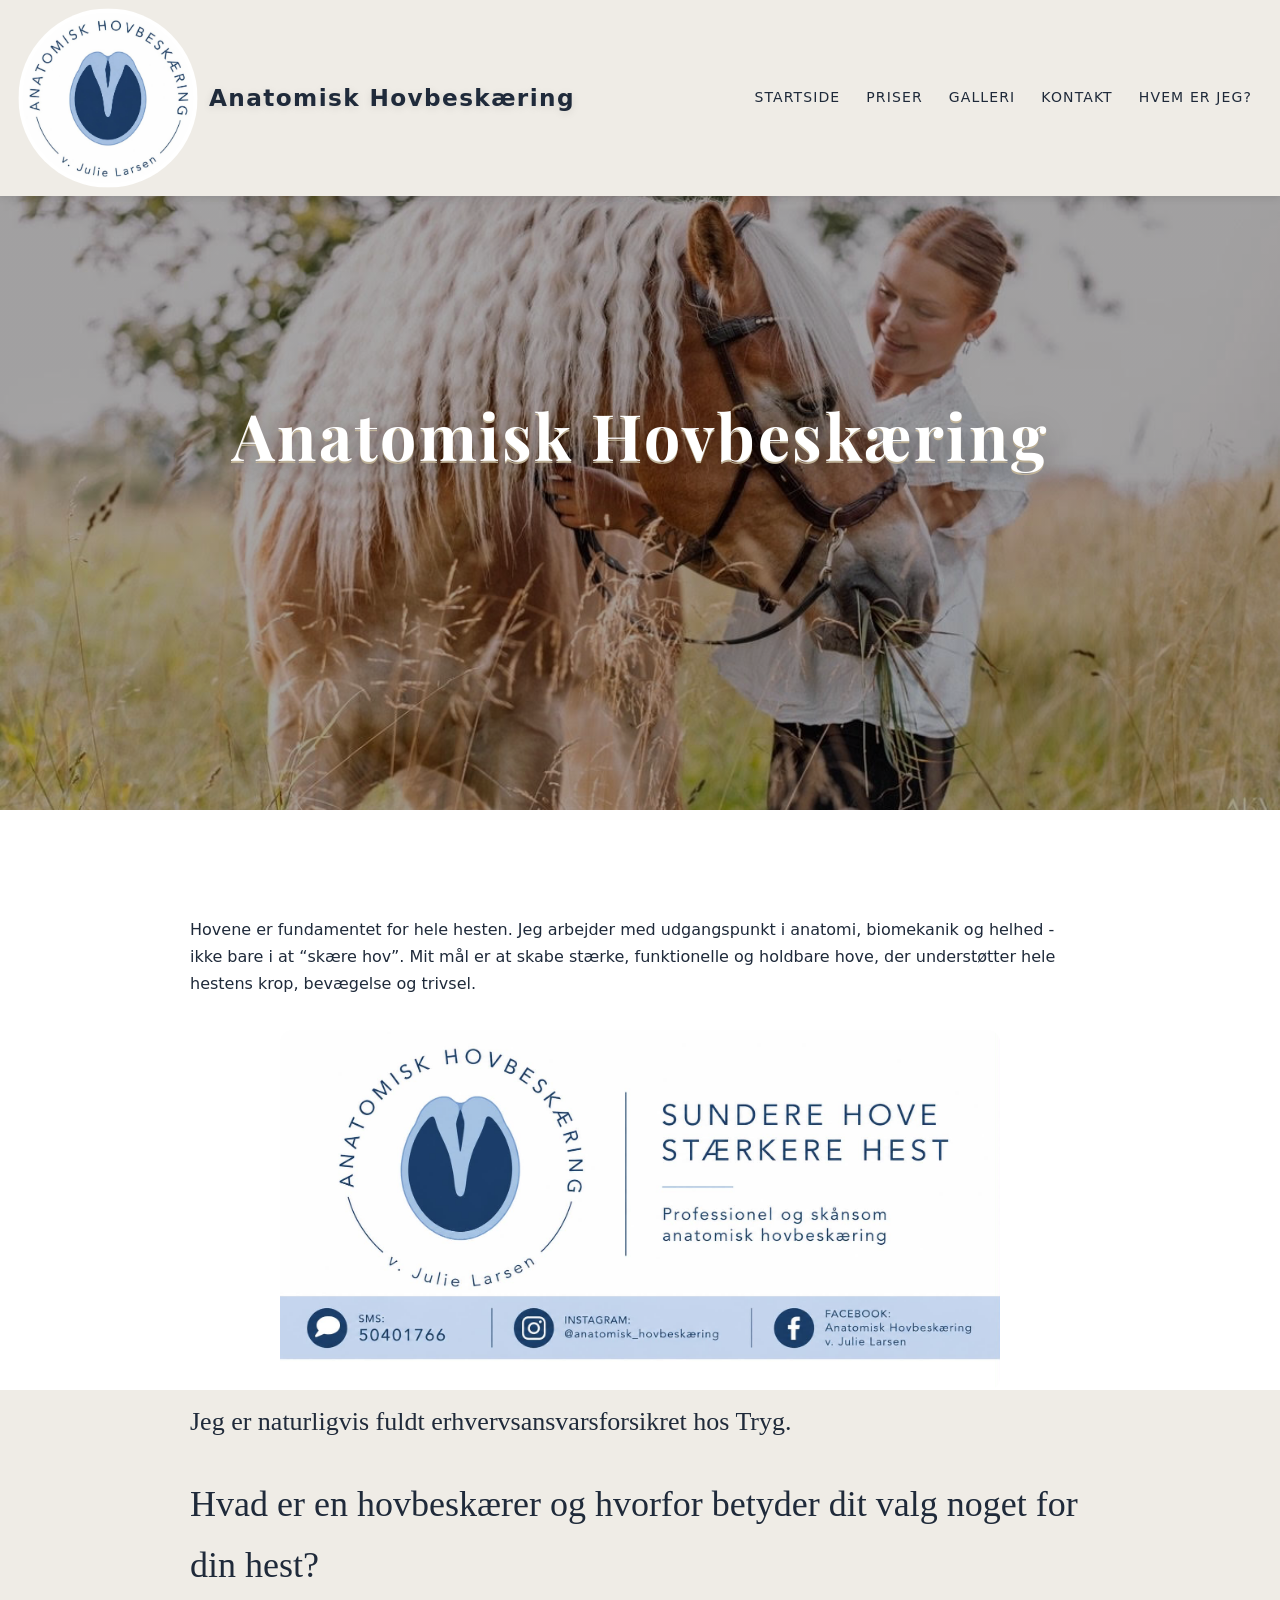
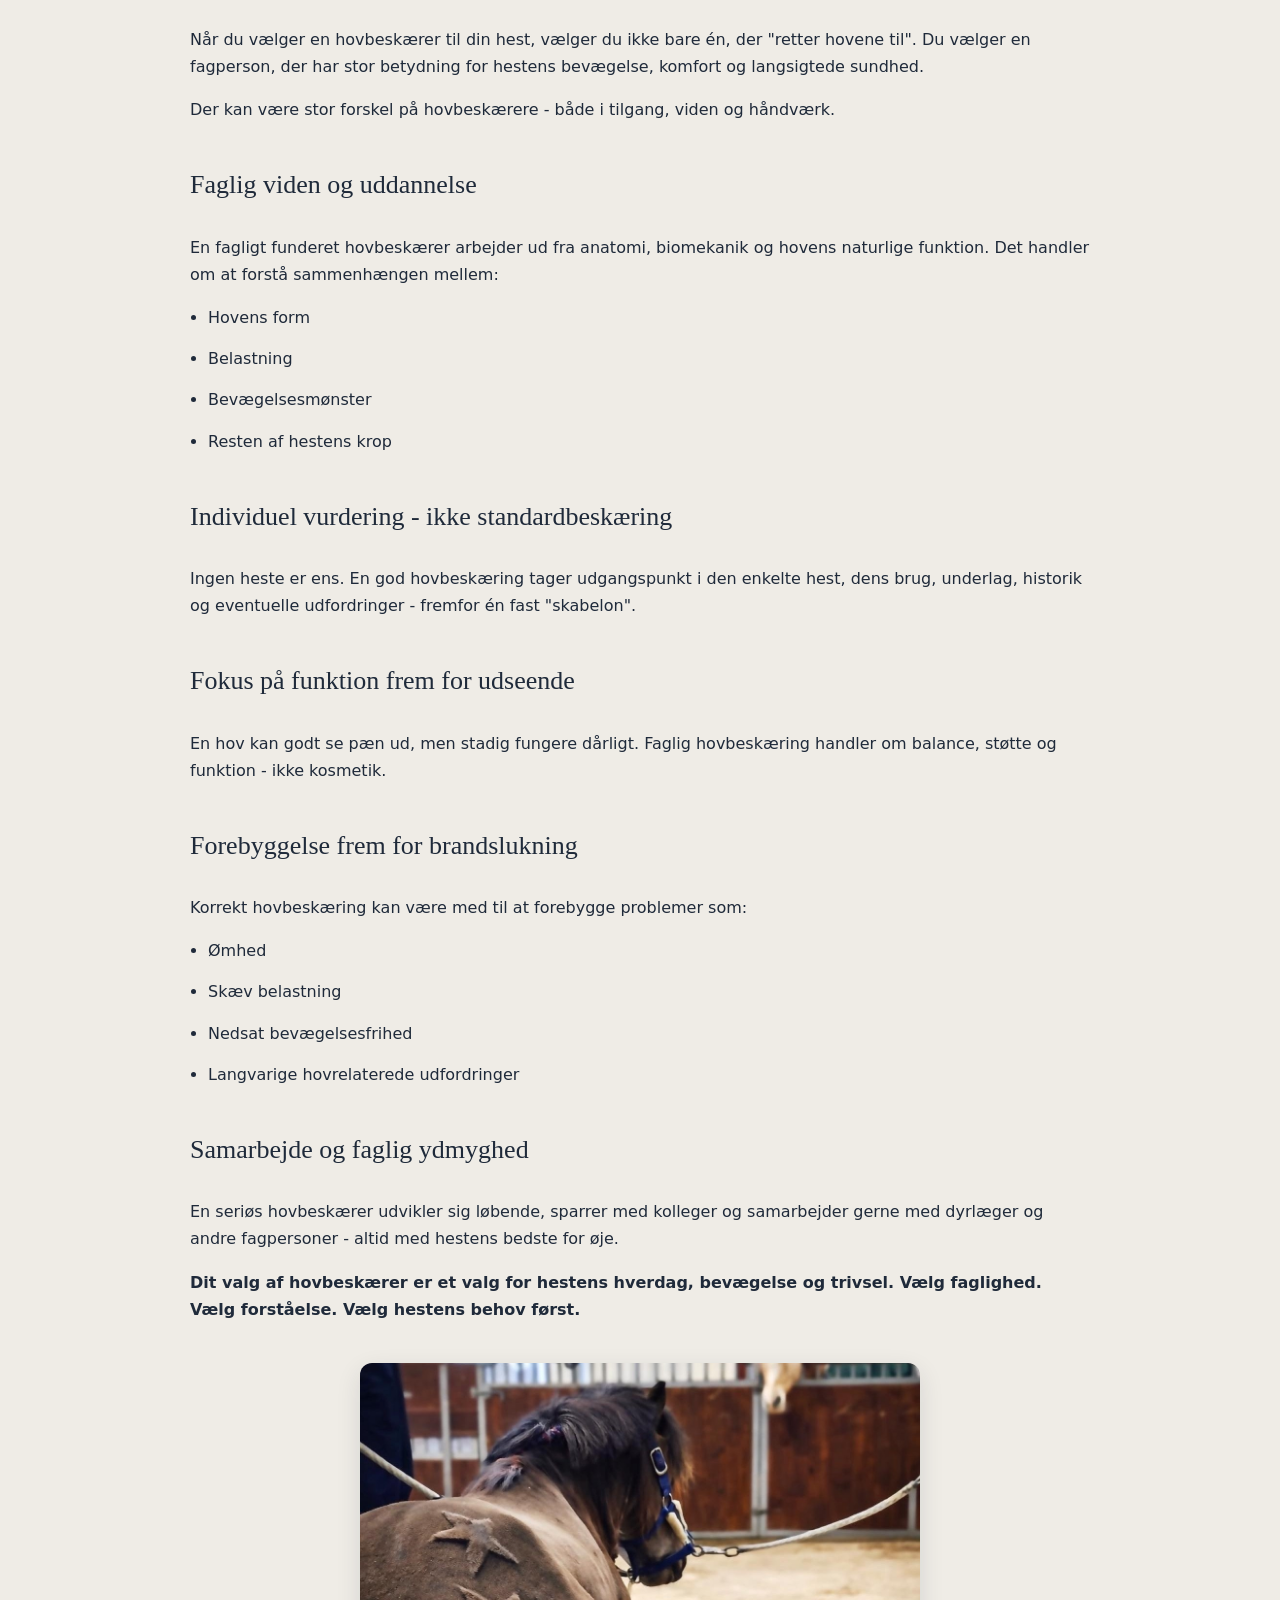
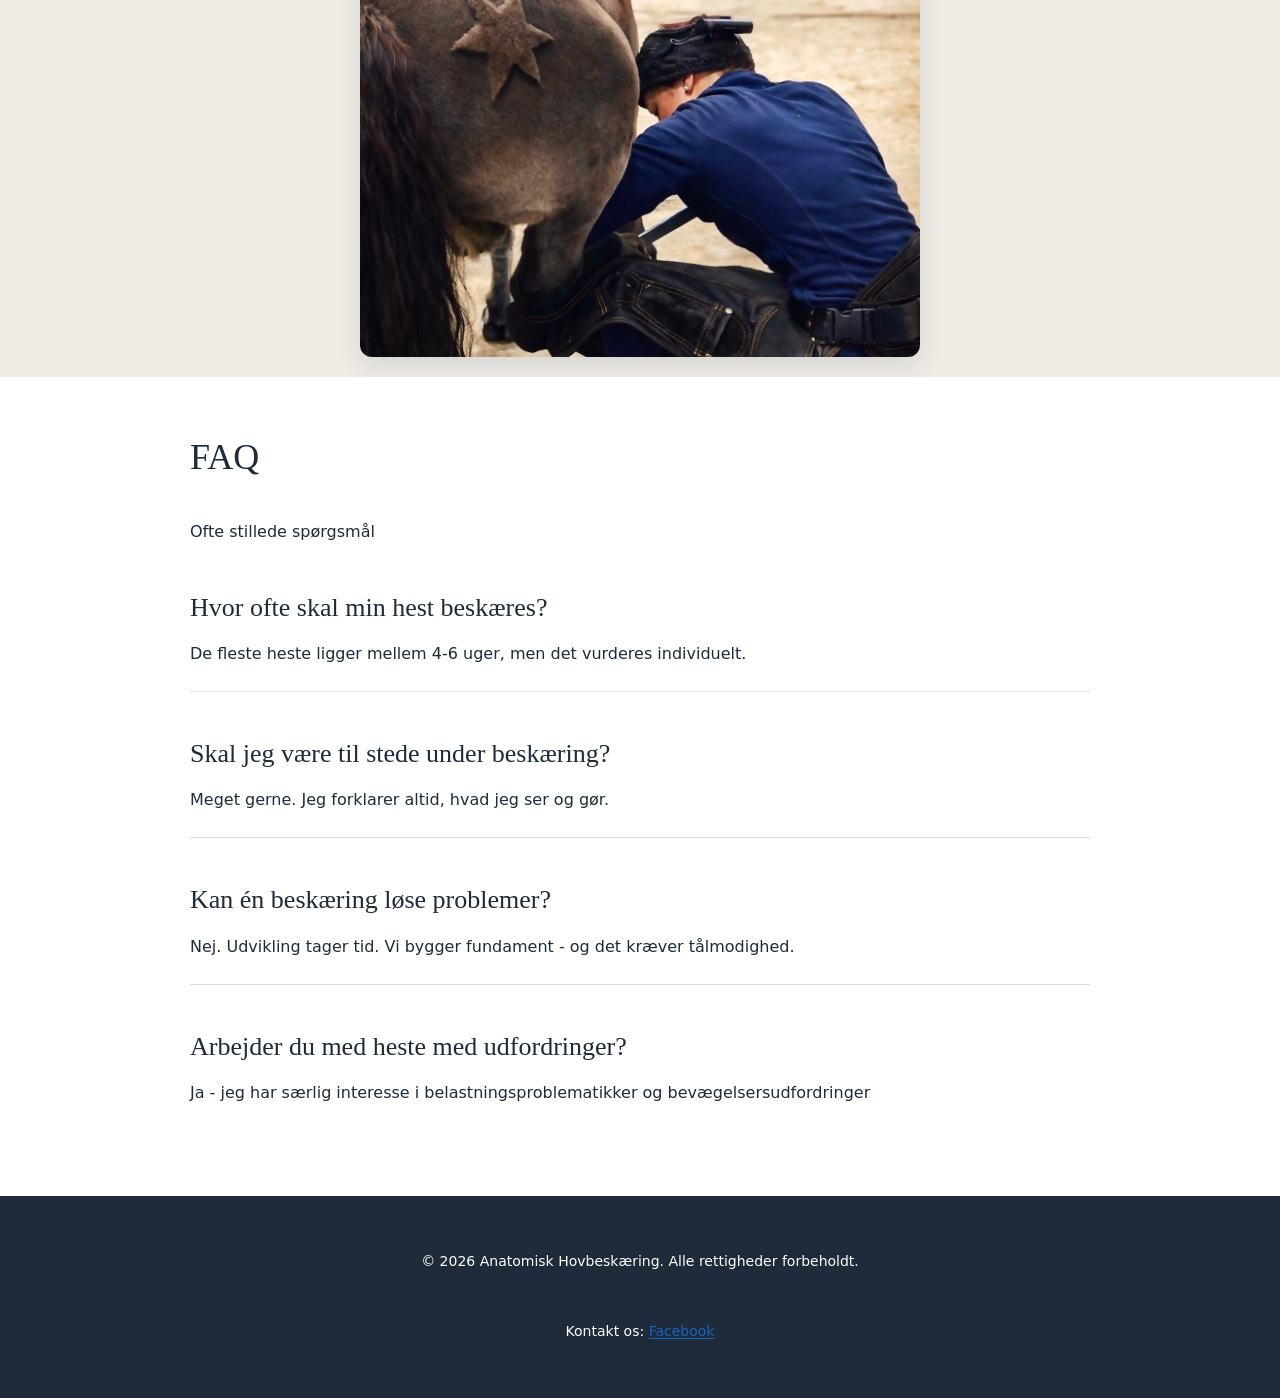
<file: index.html>
<!DOCTYPE html>
<html lang="da">
<head>
<meta charset="UTF-8">
<meta name="viewport" content="width=device-width, initial-scale=1.0">
<meta name="description" content="Anatomisk hovbeskæring i Syd- og Sønderjylland. Faglig hovbeskæring med fokus på biomekanik, balance og sunde hove.">
<meta name="keywords" content="anatomisk hovbeskæring, hovbeskæring, hovbeskærer, hest, hove, barfodstrimning, Sydjylland, Sønderjylland, Julie Larsen">
<meta name="robots" content="index,follow,max-image-preview:large,max-snippet:-1,max-video-preview:-1">
<title>Anatomisk Hovbeskæring i Syd- og Sønderjylland | Julie Larsen</title>
<link rel="canonical" href="https://anatomiskhovbeskaering.dk/">
<link rel="icon" type="image/jpeg" href="logo.jpg">
<link rel="shortcut icon" href="logo.jpg">
<link rel="apple-touch-icon" href="logo.jpg">
<meta property="og:locale" content="da_DK">
<meta property="og:type" content="website">
<meta property="og:title" content="Anatomisk Hovbeskæring i Syd- og Sønderjylland">
<meta property="og:description" content="Anatomisk hovbeskæring med fokus på hestens funktion, bevægelse og trivsel.">
<meta property="og:url" content="https://anatomiskhovbeskaering.dk/">
<meta property="og:site_name" content="Anatomisk Hovbeskæring">
<meta property="og:image" content="https://anatomiskhovbeskaering.dk/logo.jpg">
<link rel="stylesheet" href="index.css">
<script src="index.js" defer></script>
	<!-- Fancy font for logo title -->
	<link href="https://fonts.googleapis.com/css2?family=Playfair+Display:wght@700&display=swap" rel="stylesheet">
<script type="application/ld+json">
{
    "@context": "https://schema.org",
    "@graph": [
        {
            "@type": "Organization",
            "name": "Anatomisk Hovbeskæring",
            "alternateName": "Anatomisk hovbeskæring",
            "url": "https://anatomiskhovbeskaering.dk",
            "logo": "https://anatomiskhovbeskaering.dk/logo.jpg",
            "description": "Anatomisk hovbeskæring til heste med fokus på biomekanik, balance og funktionelle hove.",
            "knowsAbout": [
                "anatomisk hovbeskæring",
                "hovbeskæring",
                "hestens biomekanik",
                "hove"
            ]
        },
        {
            "@type": "WebSite",
            "name": "Anatomisk Hovbeskæring",
            "url": "https://anatomiskhovbeskaering.dk/",
            "inLanguage": "da-DK"
        },
        {
            "@type": "Service",
            "serviceType": "Anatomisk hovbeskæring",
            "provider": {
                "@type": "Organization",
                "name": "Anatomisk Hovbeskæring"
            },
            "areaServed": [
                "Sydjylland",
                "Sønderjylland"
            ],
            "description": "Professionel anatomisk hovbeskæring i Syd- og Sønderjylland."
        }
    ]
}
</script>
</head>
<body>

<header class="site-header">
<div class="header-inner">

<div class="logo-wrap">
<img src="logo.jpg" alt="Logo">
<strong>Anatomisk Hovbeskæring</strong>
</div>

<nav class="desktop-nav">
<a href="index.html">Startside</a>
<a href="priser.html">Priser</a>
<a href="galleri.html">Galleri</a>
<a href="kontakt.html">Kontakt</a>
<a href="om_os.html">Hvem er jeg?</a>
</nav>

<div class="burger">
<span></span><span></span><span></span>
</div>

</div>
</header>

<div class="menu-overlay">
<nav>
<a href="index.html">Startside</a>
<a href="priser.html">Priser</a>
<a href="galleri.html">Galleri</a>
<a href="kontakt.html">Kontakt</a>
<a href="om_os.html">Hvem er jeg?</a>
</nav>
</div>

<section class="hero">
<h2 class="reveal">Anatomisk Hovbeskæring</h2>
</section>

<main>

<section class="section light compact-gap">
<div class="section-inner reveal">
<p>
Hovene er fundamentet for hele hesten.
Jeg arbejder med udgangspunkt i anatomi, biomekanik og helhed - ikke bare i at “skære hov”.

Mit mål er at skabe stærke, funktionelle og holdbare hove, der understøtter hele hestens krop, bevægelse og trivsel.
</p>
<img class="footer-logo" src="logofooter.jpg" alt="Footer logo">
</div>
</section>
	
<section class="section beige">
<div class="section-inner reveal">

<h3>Jeg er naturligvis fuldt erhvervsansvarsforsikret hos Tryg.</h3>

<h2>Hvad er en hovbeskærer og hvorfor betyder dit valg noget for din hest?</h2>

<p>Når du vælger en hovbeskærer til din hest, vælger du ikke bare én, der "retter hovene til".
Du vælger en fagperson, der har stor betydning for hestens bevægelse, komfort og langsigtede sundhed.</p>

<p>Der kan være stor forskel på hovbeskærere - både i tilgang, viden og håndværk.</p>

<h3>Faglig viden og uddannelse</h3>
<p>En fagligt funderet hovbeskærer arbejder ud fra anatomi, biomekanik og hovens naturlige funktion.
Det handler om at forstå sammenhængen mellem:</p>
<ul>
<li>Hovens form</li>
<li>Belastning</li>
<li>Bevægelsesmønster</li>
<li>Resten af hestens krop</li>
</ul>

<h3>Individuel vurdering - ikke standardbeskæring</h3>
<p>Ingen heste er ens.
En god hovbeskæring tager udgangspunkt i den enkelte hest, dens brug, underlag, historik og eventuelle udfordringer - fremfor én fast "skabelon".</p>

<h3>Fokus på funktion frem for udseende</h3>
<p>En hov kan godt se pæn ud, men stadig fungere dårligt.
Faglig hovbeskæring handler om balance, støtte og funktion - ikke kosmetik.</p>

<h3>Forebyggelse frem for brandslukning</h3>
<p>Korrekt hovbeskæring kan være med til at forebygge problemer som:</p>
<ul>
<li>Ømhed</li>
<li>Skæv belastning</li>
<li>Nedsat bevægelsesfrihed</li>
<li>Langvarige hovrelaterede udfordringer</li>
</ul>

<h3>Samarbejde og faglig ydmyghed</h3>
<p>En seriøs hovbeskærer udvikler sig løbende, sparrer med kolleger og samarbejder gerne med dyrlæger og andre fagpersoner - altid med hestens bedste for øje.</p>

<p><strong>Dit valg af hovbeskærer er et valg for hestens hverdag, bevægelse og trivsel.
Vælg faglighed. Vælg forståelse. Vælg hestens behov først.</strong></p>

<figure class="featured-image">
    <img src="ah13.jpg" alt="Anatomisk hovbeskæring" loading="lazy">
</figure>
</div>
</section>

<section class="section light" id="faq-section">
<div class="section-inner reveal">
<h2>FAQ</h2>
<p>Ofte stillede spørgsmål</p>

<div class="faq-list">
    <div class="faq-item">
        <h3>Hvor ofte skal min hest beskæres?</h3>
        <p>De fleste heste ligger mellem 4-6 uger, men det vurderes individuelt.</p>
    </div>
    
    <div class="faq-item">
        <h3>Skal jeg være til stede under beskæring?</h3>
        <p>Meget gerne. Jeg forklarer altid, hvad jeg ser og gør.</p>
    </div>
    
    <div class="faq-item">
        <h3>Kan én beskæring løse problemer?</h3>
        <p>Nej. Udvikling tager tid. Vi bygger fundament - og det kræver tålmodighed.</p>
    </div>
    
    <div class="faq-item">
        <h3>Arbejder du med heste med udfordringer?</h3>
        <p>Ja - jeg har særlig interesse i belastningsproblematikker og bevægelsersudfordringer</p>
    </div>
</div>
</div>
</section>

</main>

<footer class="site-footer">
<p>&copy; 2026 Anatomisk Hovbeskæring. Alle rettigheder forbeholdt.</p>
<p>Kontakt os: <a href="https://www.facebook.com/profile.php?id=61582786012575">Facebook</a></p>
</footer>

</body>
</html>
</file>
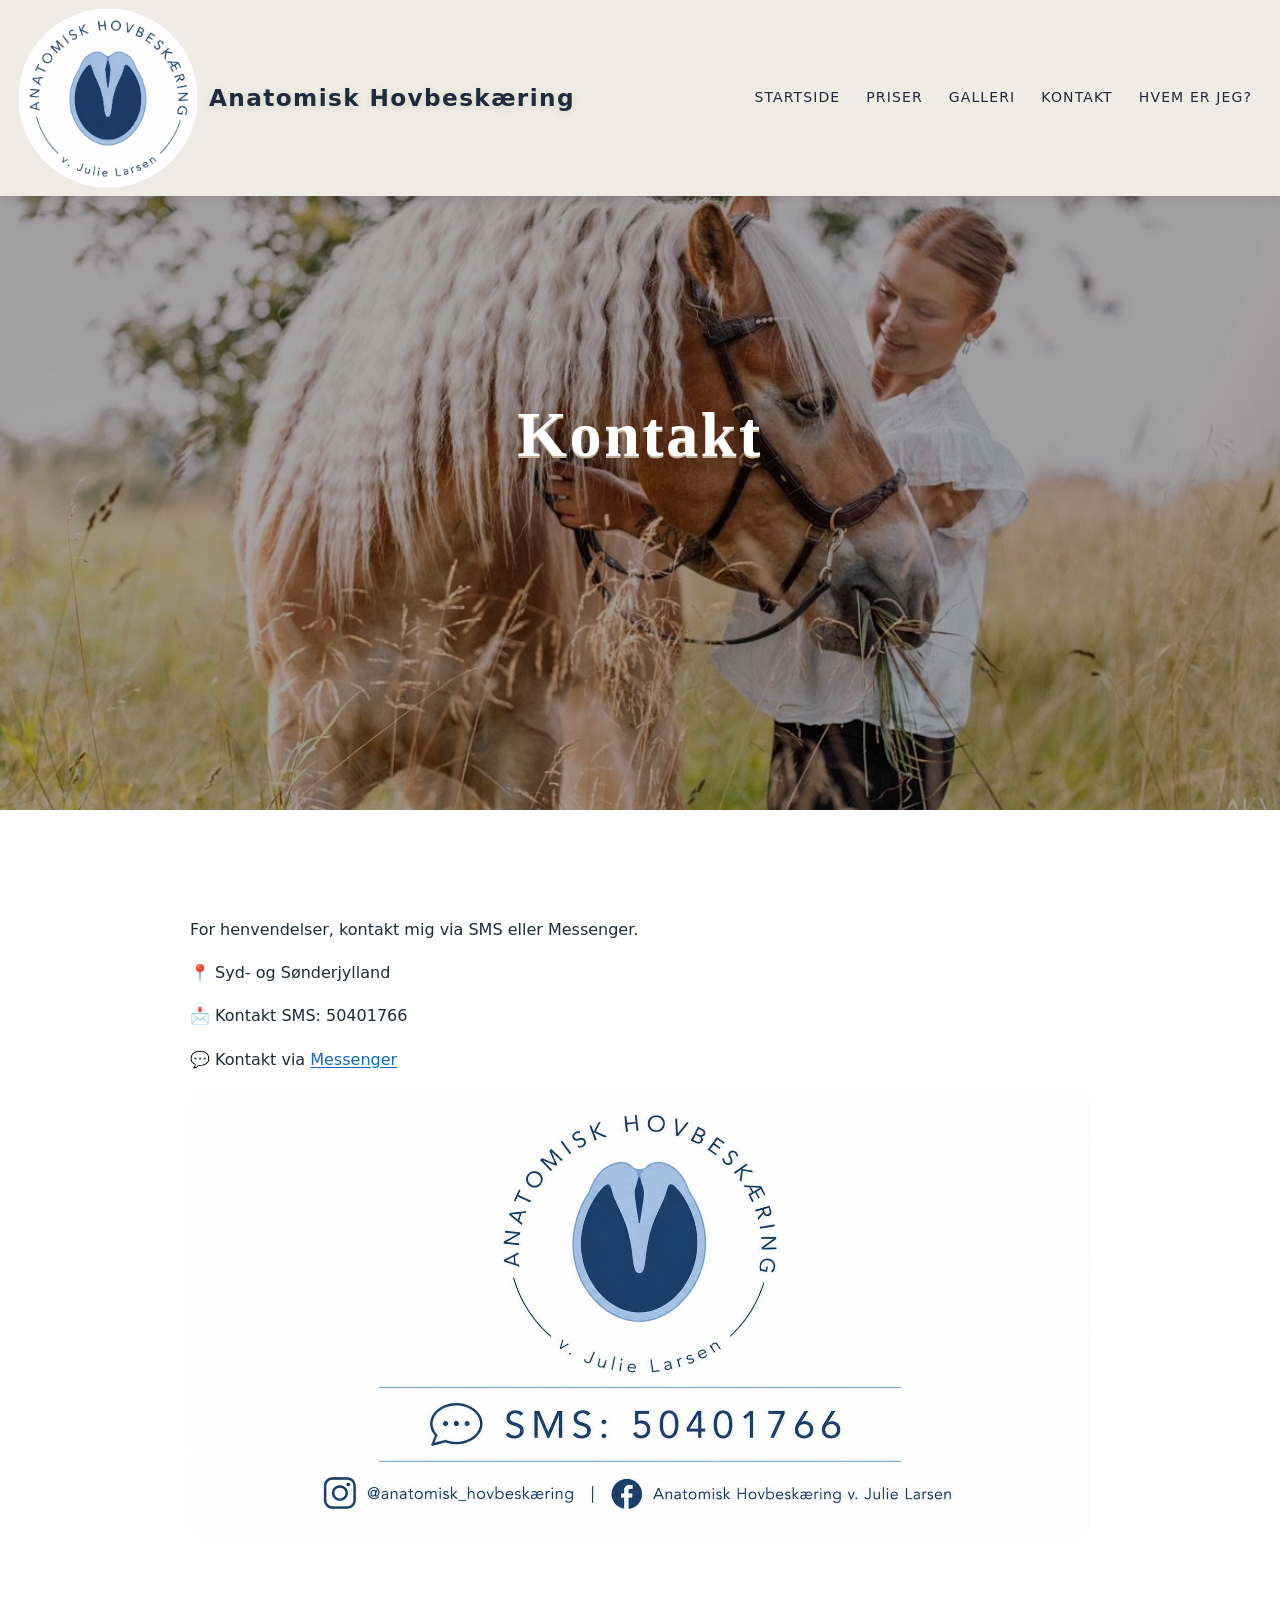
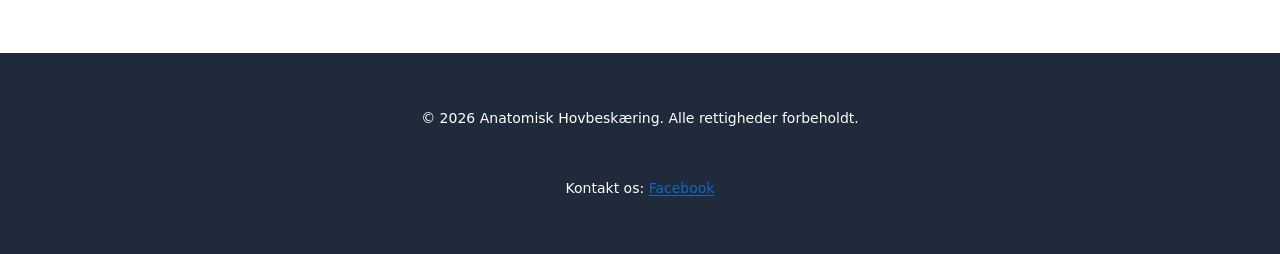
<file: kontakt.html>
<!DOCTYPE html>
<html lang="da">
<head>
    <meta charset="UTF-8">
    <meta name="viewport" content="width=device-width, initial-scale=1.0">
    <meta name="description" content="Kontakt Anatomisk Hovbeskæring v/ Julie Larsen. SMS og Messenger i Syd- og Sønderjylland.">
    <meta name="keywords" content="kontakt anatomisk hovbeskæring, hovbeskærer kontakt, Julie Larsen, hovbeskæring Sydjylland, hovbeskæring Sønderjylland">
    <meta name="robots" content="index,follow,max-image-preview:large,max-snippet:-1,max-video-preview:-1">
    <title>Kontakt | Anatomisk Hovbeskæring</title>
    <link rel="canonical" href="https://anatomiskhovbeskaering.dk/kontakt.html">
    <link rel="icon" type="image/jpeg" href="logo.jpg">
    <link rel="shortcut icon" href="logo.jpg">
    <link rel="apple-touch-icon" href="logo.jpg">
    <meta property="og:locale" content="da_DK">
    <meta property="og:type" content="website">
    <meta property="og:title" content="Kontakt | Anatomisk Hovbeskæring">
    <meta property="og:description" content="Kontakt Julie Larsen for anatomisk hovbeskæring i Syd- og Sønderjylland.">
    <meta property="og:url" content="https://anatomiskhovbeskaering.dk/kontakt.html">
    <meta property="og:site_name" content="Anatomisk Hovbeskæring">
    <meta property="og:image" content="https://anatomiskhovbeskaering.dk/logo.jpg">

    <link rel="stylesheet" href="index.css">
    <script src="index.js" defer></script>
        <script type="application/ld+json">
        {
            "@context": "https://schema.org",
            "@type": "Organization",
            "name": "Anatomisk Hovbeskæring",
            "url": "https://anatomiskhovbeskaering.dk",
            "logo": "https://anatomiskhovbeskaering.dk/logo.jpg"
        }
        </script>
</head>
<body>

<header class="site-header">
<div class="header-inner">

<div class="logo-wrap">
<img src="logo.jpg" alt="Logo">
<strong>Anatomisk Hovbeskæring</strong>
</div>

<nav class="desktop-nav">
<a href="index.html">Startside</a>
<a href="priser.html">Priser</a>
<a href="galleri.html">Galleri</a>
<a href="kontakt.html">Kontakt</a>
<a href="om_os.html">Hvem er jeg?</a>
</nav>

<div class="burger">
<span></span><span></span><span></span>
</div>

</div>
</header>

<div class="menu-overlay">
<nav>
<a href="index.html">Startside</a>
<a href="priser.html">Priser</a>
<a href="galleri.html">Galleri</a>
<a href="kontakt.html">Kontakt</a>
<a href="om_os.html">Hvem er jeg?</a>
</nav>
</div>

<section class="hero">
<h2 class="reveal">Kontakt</h2>
</section>

<main>
<section class="section light">
<div class="section-inner reveal">
<p>For henvendelser, kontakt mig via SMS eller Messenger.</p>
<p>📍 Syd- og Sønderjylland</p>
<p>📩 Kontakt SMS: 50401766</p>
<p>💬 Kontakt via <a href="https://www.facebook.com/profile.php?id=61582786012575">Messenger</a></p>
<img class="kontakt-logo" src="logokontakt.jpg" alt="Kontakt logo">
</div>
</section>
</main>

<footer class="site-footer">
<p>&copy; 2026 Anatomisk Hovbeskæring. Alle rettigheder forbeholdt.</p>
<p>Kontakt os: <a href="https://www.facebook.com/profile.php?id=61582786012575">Facebook</a></p>
</footer>

</body>
</html>
</file>
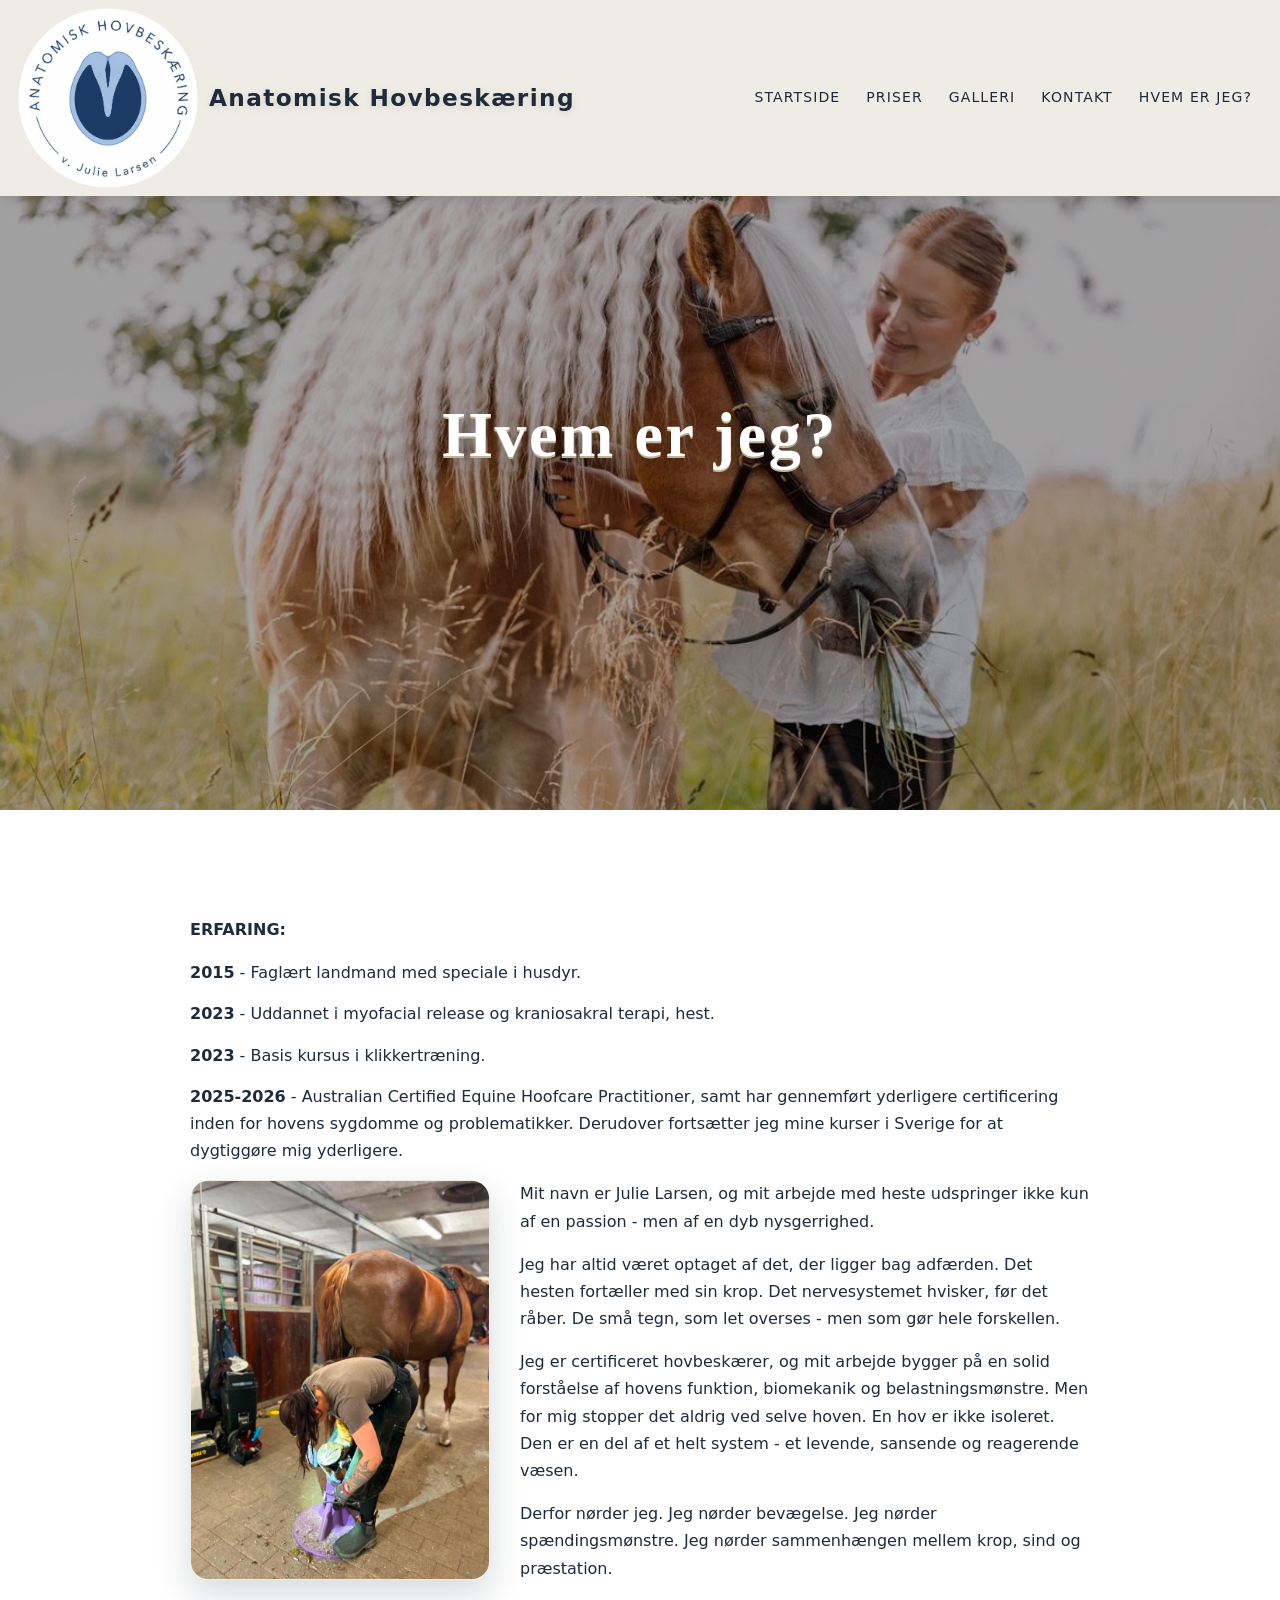
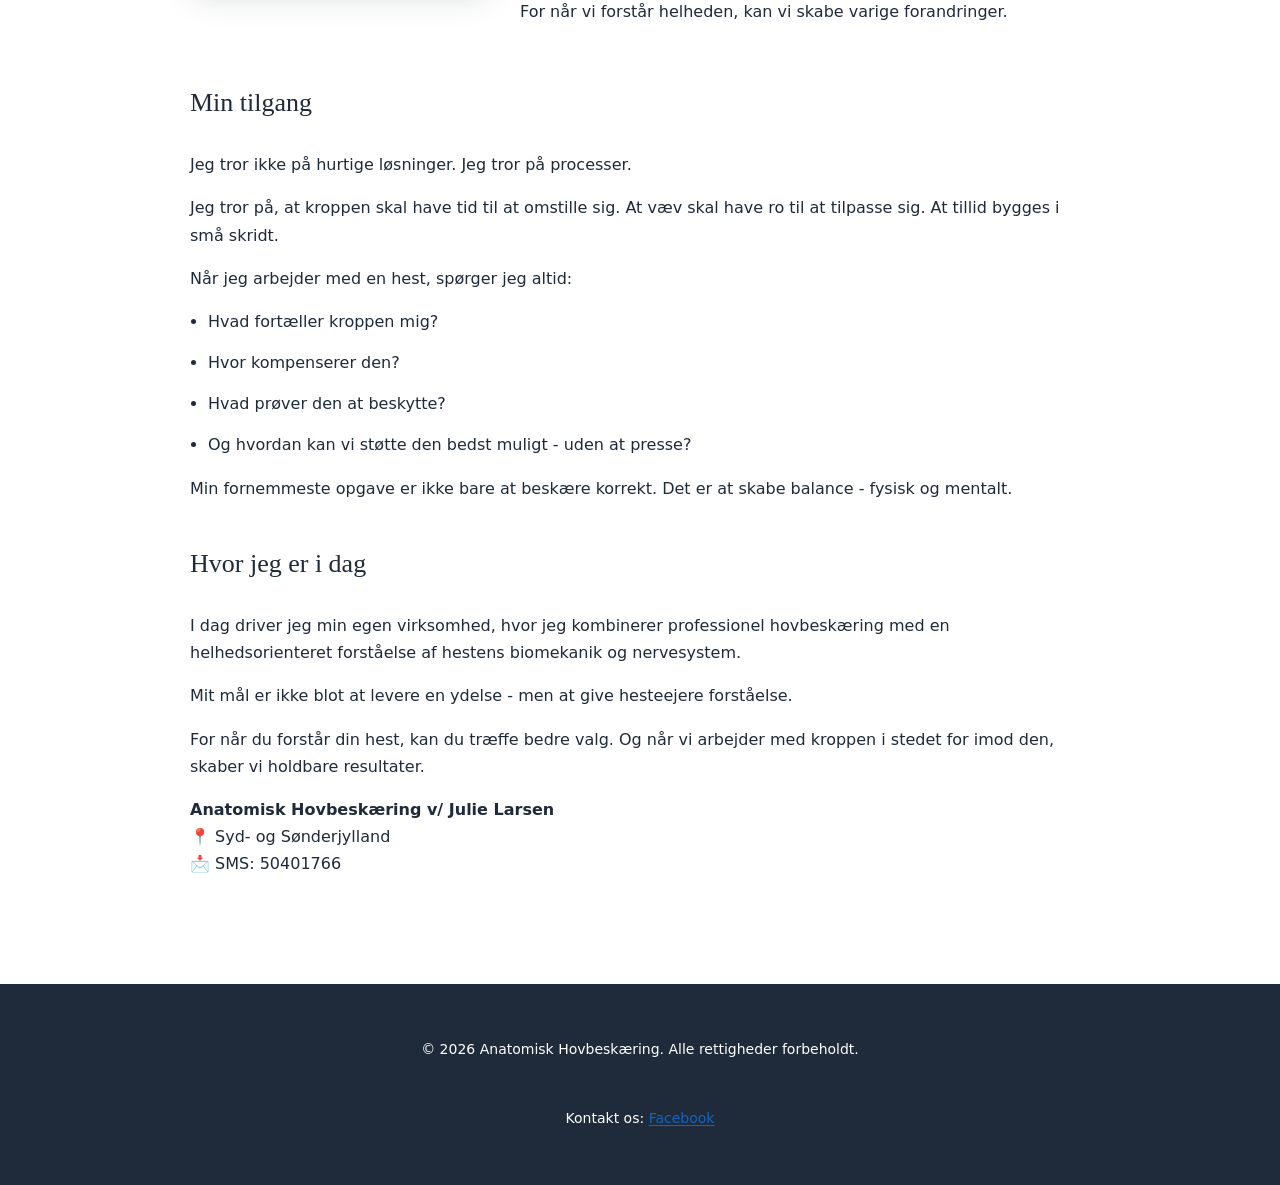
<file: om_os.html>
<!DOCTYPE html>
<html lang="da">
<head>
<meta charset="UTF-8">
<meta name="viewport" content="width=device-width, initial-scale=1.0">
<meta name="description" content="Mød Julie Larsen bag Anatomisk Hovbeskæring. Erfaring, uddannelse og helhedsorienteret tilgang til hestens hove og bevægelse.">
<meta name="keywords" content="Julie Larsen hovbeskærer, anatomisk hovbeskæring, hovbeskæring hest, hovspecialist, Sydjylland, Sønderjylland">
<meta name="robots" content="index,follow,max-image-preview:large,max-snippet:-1,max-video-preview:-1">
<title>Hvem er jeg? | Anatomisk Hovbeskæring</title>
<link rel="canonical" href="https://anatomiskhovbeskaering.dk/om_os.html">
<link rel="icon" type="image/jpeg" href="logo.jpg">
<link rel="shortcut icon" href="logo.jpg">
<link rel="apple-touch-icon" href="logo.jpg">
<meta property="og:locale" content="da_DK">
<meta property="og:type" content="article">
<meta property="og:title" content="Hvem er jeg? | Anatomisk Hovbeskæring">
<meta property="og:description" content="Læs om Julie Larsen, erfaring og tilgang til anatomisk hovbeskæring.">
<meta property="og:url" content="https://anatomiskhovbeskaering.dk/om_os.html">
<meta property="og:site_name" content="Anatomisk Hovbeskæring">
<meta property="og:image" content="https://anatomiskhovbeskaering.dk/logo.jpg">
<link rel="stylesheet" href="index.css">
<script src="index.js" defer></script>
<script type="application/ld+json">
{
	"@context": "https://schema.org",
	"@type": "Organization",
	"name": "Anatomisk Hovbeskæring",
	"url": "https://anatomiskhovbeskaering.dk",
	"logo": "https://anatomiskhovbeskaering.dk/logo.jpg"
}
</script>
</head>
<body>

<header class="site-header">
<div class="header-inner">

<div class="logo-wrap">
<img src="logo.jpg" alt="Logo">
<strong>Anatomisk Hovbeskæring</strong>
</div>

<nav class="desktop-nav">
<a href="index.html">Startside</a>
<a href="priser.html">Priser</a>
<a href="galleri.html">Galleri</a>
<a href="kontakt.html">Kontakt</a>
<a href="om_os.html">Hvem er jeg?</a>
</nav>

<div class="burger">
<span></span><span></span><span></span>
</div>

</div>
</header>

<div class="menu-overlay">
<nav>
<a href="index.html">Startside</a>
<a href="priser.html">Priser</a>
<a href="galleri.html">Galleri</a>
<a href="kontakt.html">Kontakt</a>
<a href="om_os.html">Hvem er jeg?</a>
</nav>
</div>

<section class="hero">
<h2 class="reveal">Hvem er jeg?</h2>
</section>

<main>

<section class="section light">
<div class="section-inner reveal">

<p><strong>ERFARING:</strong></p>
<ul style="list-style: none; padding-left: 0;">
<li><strong>2015</strong> - Faglært landmand med speciale i husdyr.</li>
<li><strong>2023</strong> - Uddannet i myofacial release og kraniosakral terapi, hest.</li>
<li><strong>2023</strong> - Basis kursus i klikkertræning.</li>
<li><strong>2025-2026</strong> - Australian Certified Equine Hoofcare Practitioner, samt har gennemført yderligere certificering inden for hovens sygdomme og problematikker. Derudover fortsætter jeg mine kurser i Sverige for at dygtiggøre mig yderligere.</li>
</ul>

<div class="about-intro">
<img src="ah14.jpg" class="about-profile-image">

<div>
<p>Mit navn er Julie Larsen, og mit arbejde med heste udspringer ikke kun af en passion - men af en dyb nysgerrighed.</p>

<p>Jeg har altid været optaget af det, der ligger bag adfærden. Det hesten fortæller med sin krop. Det nervesystemet hvisker, før det råber. De små tegn, som let overses - men som gør hele forskellen.</p>

<p>Jeg er certificeret hovbeskærer, og mit arbejde bygger på en solid forståelse af hovens funktion, biomekanik og belastningsmønstre. Men for mig stopper det aldrig ved selve hoven. En hov er ikke isoleret. Den er en del af et helt system - et levende, sansende og reagerende væsen.</p>

<p>Derfor nørder jeg. Jeg nørder bevægelse. Jeg nørder spændingsmønstre. Jeg nørder sammenhængen mellem krop, sind og præstation.</p>

<p>For når vi forstår helheden, kan vi skabe varige forandringer.</p>
</div>
</div>

<h3>Min tilgang</h3>

<p>Jeg tror ikke på hurtige løsninger. Jeg tror på processer.</p>

<p>Jeg tror på, at kroppen skal have tid til at omstille sig. At væv skal have ro til at tilpasse sig. At tillid bygges i små skridt.</p>

<p>Når jeg arbejder med en hest, spørger jeg altid:</p>
<ul>
<li>Hvad fortæller kroppen mig?</li>
<li>Hvor kompenserer den?</li>
<li>Hvad prøver den at beskytte?</li>
<li>Og hvordan kan vi støtte den bedst muligt - uden at presse?</li>
</ul>

<p>Min fornemmeste opgave er ikke bare at beskære korrekt. Det er at skabe balance - fysisk og mentalt.</p>

<h3>Hvor jeg er i dag</h3>

<p>I dag driver jeg min egen virksomhed, hvor jeg kombinerer professionel hovbeskæring med en helhedsorienteret forståelse af hestens biomekanik og nervesystem.</p>

<p>Mit mål er ikke blot at levere en ydelse - men at give hesteejere forståelse.</p>

<p>For når du forstår din hest, kan du træffe bedre valg. Og når vi arbejder med kroppen i stedet for imod den, skaber vi holdbare resultater.</p>

<p><strong>Anatomisk Hovbeskæring v/ Julie Larsen</strong><br>
📍 Syd- og Sønderjylland<br>
📩 SMS: 50401766</p>

</div>
</section>

</main>

<footer class="site-footer">
<p>&copy; 2026 Anatomisk Hovbeskæring. Alle rettigheder forbeholdt.</p>
<p>Kontakt os: <a href="https://www.facebook.com/profile.php?id=61582786012575">Facebook</a></p>
</footer>

</body>
</html>
</file>
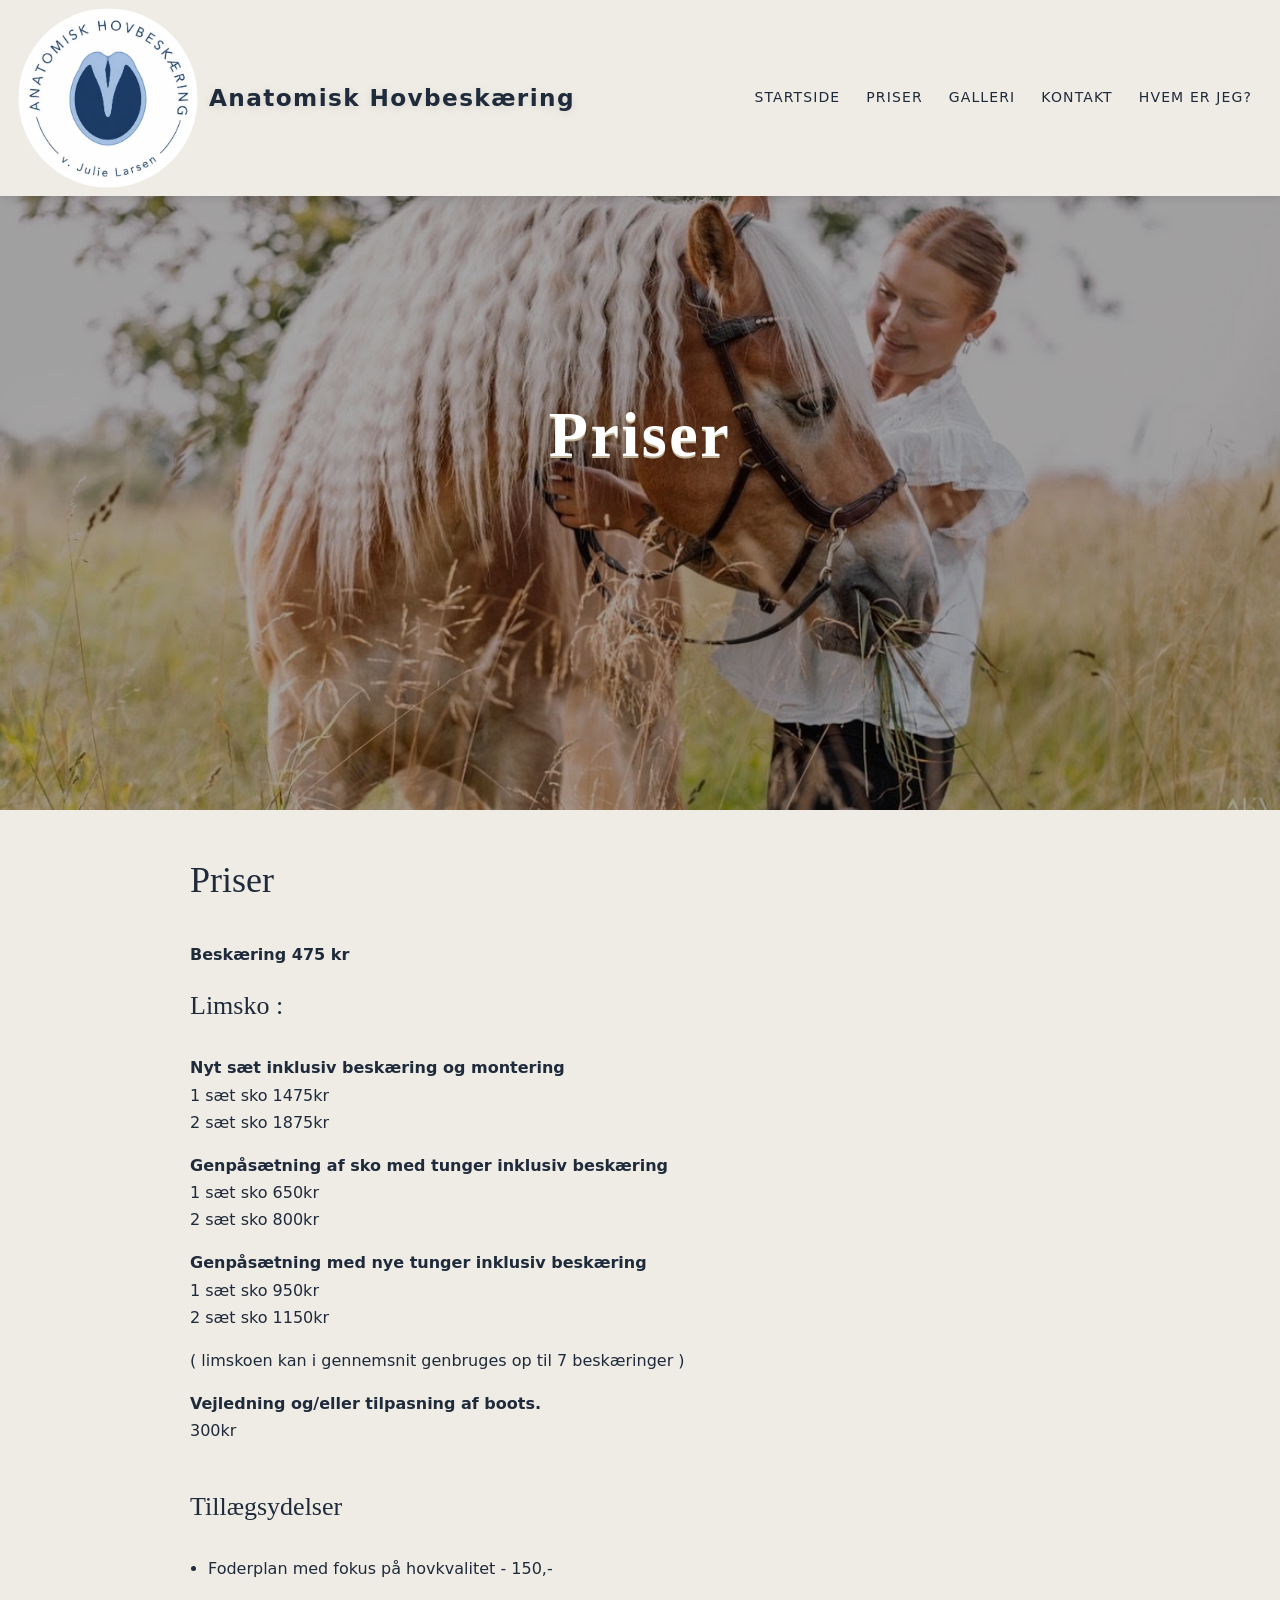
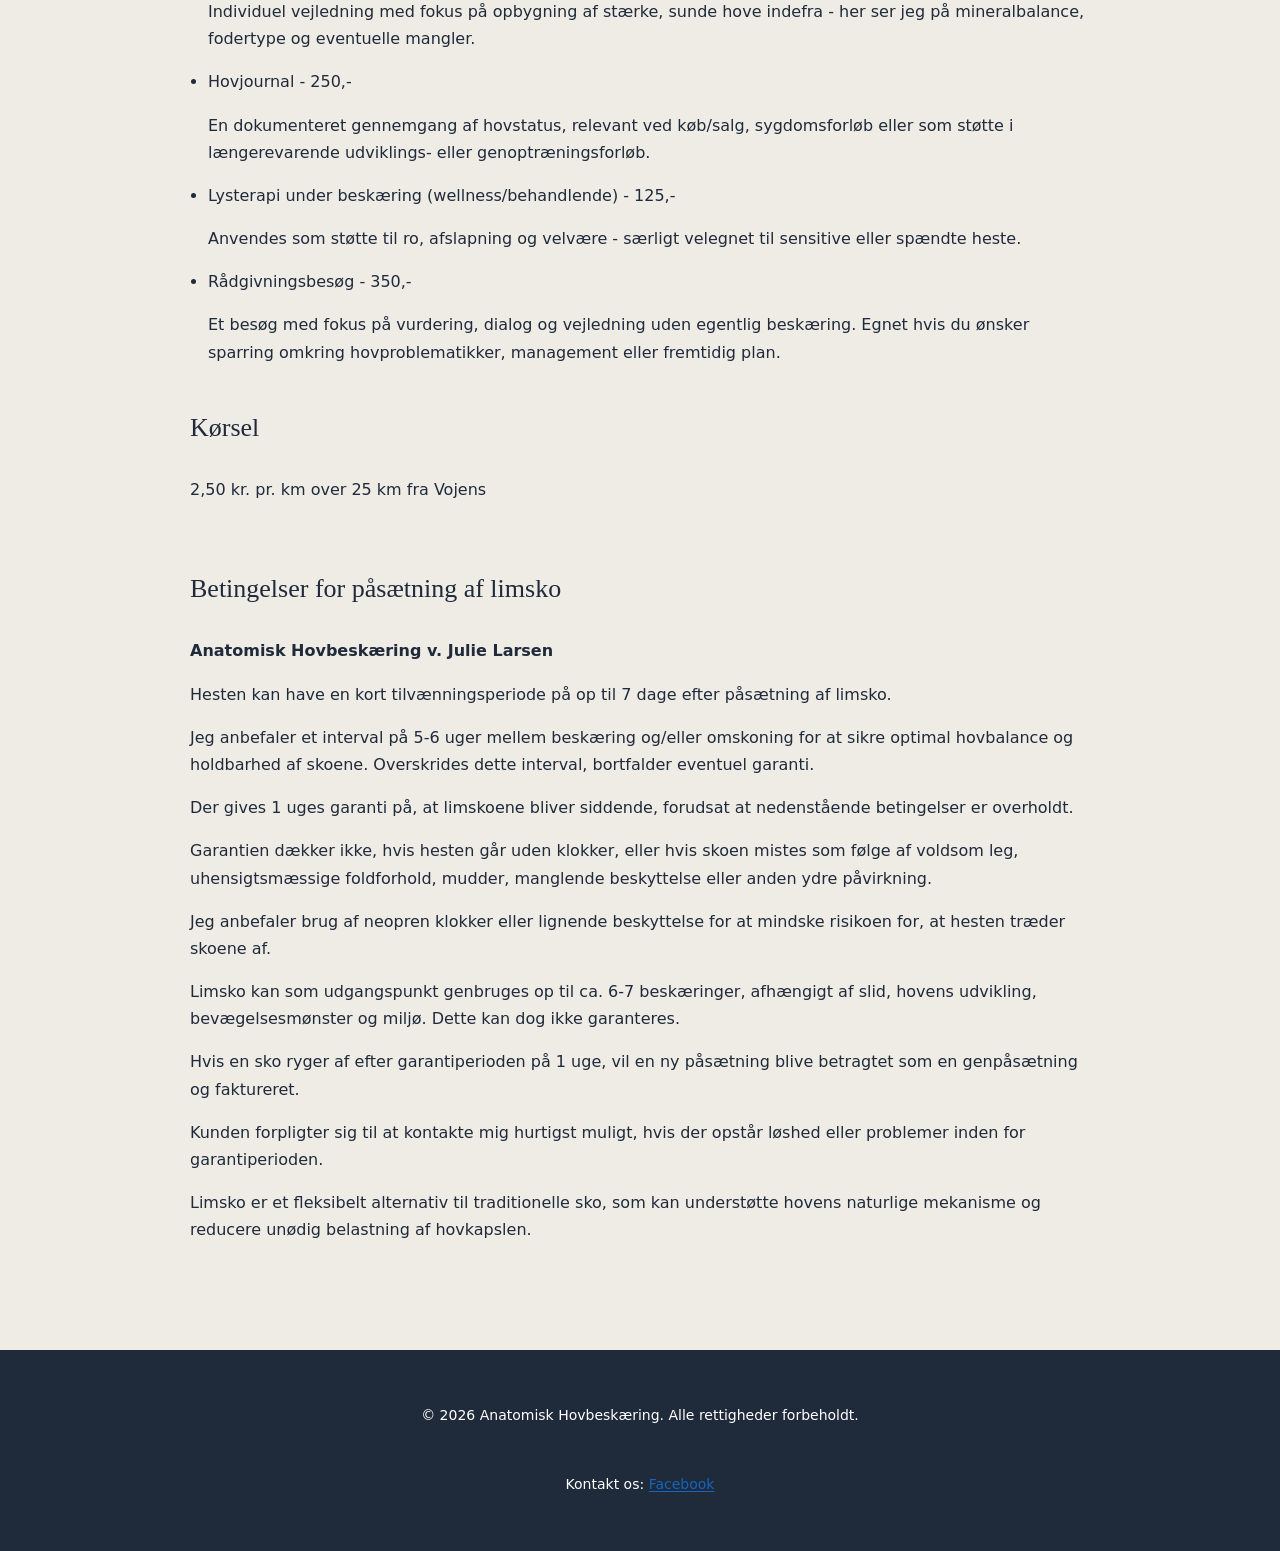
<file: priser.html>
<!DOCTYPE html>
<html lang="da">
<head>
<meta charset="UTF-8">
<meta name="viewport" content="width=device-width, initial-scale=1.0">
<meta name="description" content="Se priser på anatomisk hovbeskæring, SHS Performer-sko og tillægsydelser i Syd- og Sønderjylland.">
<meta name="keywords" content="anatomisk hovbeskæring priser, hovbeskæring pris, hovbeskærer Sydjylland, hovbeskærer Sønderjylland, hest hove">
<meta name="robots" content="index,follow,max-image-preview:large,max-snippet:-1,max-video-preview:-1">
<title>Priser på Anatomisk Hovbeskæring | Syd- og Sønderjylland</title>
<link rel="canonical" href="https://anatomiskhovbeskaering.dk/priser.html">
<link rel="icon" type="image/jpeg" href="logo.jpg">
<link rel="shortcut icon" href="logo.jpg">
<link rel="apple-touch-icon" href="logo.jpg">
<meta property="og:locale" content="da_DK">
<meta property="og:type" content="website">
<meta property="og:title" content="Priser på Anatomisk Hovbeskæring">
<meta property="og:description" content="Aktuelle priser på hovbeskæring, sko og rådgivning.">
<meta property="og:url" content="https://anatomiskhovbeskaering.dk/priser.html">
<meta property="og:site_name" content="Anatomisk Hovbeskæring">
<meta property="og:image" content="https://anatomiskhovbeskaering.dk/logo.jpg">
<link rel="stylesheet" href="index.css">
<script src="index.js" defer></script>
<script type="application/ld+json">
{
	"@context": "https://schema.org",
	"@type": "Organization",
	"name": "Anatomisk Hovbeskæring",
	"url": "https://anatomiskhovbeskaering.dk",
	"logo": "https://anatomiskhovbeskaering.dk/logo.jpg"
}
</script>
</head>
<body>

<header class="site-header">
<div class="header-inner">

<div class="logo-wrap">
<img src="logo.jpg" alt="Logo">
<strong>Anatomisk Hovbeskæring</strong>
</div>

<nav class="desktop-nav">
<a href="index.html">Startside</a>
<a href="priser.html">Priser</a>
<a href="galleri.html">Galleri</a>
<a href="kontakt.html">Kontakt</a>
<a href="om_os.html">Hvem er jeg?</a>
</nav>

<div class="burger">
<span></span><span></span><span></span>
</div>

</div>
</header>

<div class="menu-overlay">
<nav>
<a href="index.html">Startside</a>
<a href="priser.html">Priser</a>
<a href="galleri.html">Galleri</a>
<a href="kontakt.html">Kontakt</a>
<a href="om_os.html">Hvem er jeg?</a>
</nav>
</div>

<section class="hero">
<h2 class="reveal">Priser</h2>
</section>

<main>

<section class="section beige">
<div class="section-inner reveal">

<h2>Priser</h2>

<p><strong>Beskæring 475 kr</strong></p>

<h3>Limsko :</h3>

<p><strong>Nyt sæt inklusiv beskæring og montering</strong><br>
1 sæt sko 1475kr<br>
2 sæt sko 1875kr</p>

<p><strong>Genpåsætning af sko med tunger inklusiv beskæring</strong><br>
1 sæt sko 650kr<br>
2 sæt sko 800kr</p>

<p><strong>Genpåsætning med nye tunger inklusiv beskæring</strong><br>
1 sæt sko 950kr<br>
2 sæt sko 1150kr</p>

<p>( limskoen kan i gennemsnit genbruges op til 7 beskæringer )</p>

<p><strong>Vejledning og/eller tilpasning af boots.</strong><br>
300kr</p>

<h3>Tillægsydelser</h3>

<ul>
<li>Foderplan med fokus på hovkvalitet - 150,-
<p>Individuel vejledning med fokus på opbygning af stærke, sunde hove indefra - her ser jeg på mineralbalance, fodertype og eventuelle mangler.</p>
</li>

<li>Hovjournal - 250,-
<p>En dokumenteret gennemgang af hovstatus, relevant ved køb/salg, sygdomsforløb eller som støtte i længerevarende udviklings- eller genoptræningsforløb.</p>
</li>

<li>Lysterapi under beskæring (wellness/behandlende) - 125,-
<p>Anvendes som støtte til ro, afslapning og velvære - særligt velegnet til sensitive eller spændte heste.</p>
</li>

<li>Rådgivningsbesøg - 350,-
<p>Et besøg med fokus på vurdering, dialog og vejledning uden egentlig beskæring. Egnet hvis du ønsker sparring omkring hovproblematikker, management eller fremtidig plan.</p>
</li>
</ul>

<h3>Kørsel</h3>
<p>2,50 kr. pr. km over 25 km fra Vojens</p>

<div class="terms-block">
<h3>Betingelser for påsætning af limsko</h3>

<p><strong>Anatomisk Hovbeskæring v. Julie Larsen</strong></p>

<p>Hesten kan have en kort tilvænningsperiode på op til 7 dage efter påsætning af limsko.</p>

<p>Jeg anbefaler et interval på 5-6 uger mellem beskæring og/eller omskoning for at sikre optimal hovbalance og holdbarhed af skoene. Overskrides dette interval, bortfalder eventuel garanti.</p>

<p>Der gives 1 uges garanti på, at limskoene bliver siddende, forudsat at nedenstående betingelser er overholdt.</p>

<p>Garantien dækker ikke, hvis hesten går uden klokker, eller hvis skoen mistes som følge af voldsom leg, uhensigtsmæssige foldforhold, mudder, manglende beskyttelse eller anden ydre påvirkning.</p>

<p>Jeg anbefaler brug af neopren klokker eller lignende beskyttelse for at mindske risikoen for, at hesten træder skoene af.</p>

<p>Limsko kan som udgangspunkt genbruges op til ca. 6-7 beskæringer, afhængigt af slid, hovens udvikling, bevægelsesmønster og miljø. Dette kan dog ikke garanteres.</p>

<p>Hvis en sko ryger af efter garantiperioden på 1 uge, vil en ny påsætning blive betragtet som en genpåsætning og faktureret.</p>

<p>Kunden forpligter sig til at kontakte mig hurtigst muligt, hvis der opstår løshed eller problemer inden for garantiperioden.</p>

<p>Limsko er et fleksibelt alternativ til traditionelle sko, som kan understøtte hovens naturlige mekanisme og reducere unødig belastning af hovkapslen.</p>
</div>

</div>
</section>

</main>

<footer class="site-footer">
<p>&copy; 2026 Anatomisk Hovbeskæring. Alle rettigheder forbeholdt.</p>
<p>Kontakt os: <a href="https://www.facebook.com/profile.php?id=61582786012575">Facebook</a></p>
</footer>

</body>
</html>
</file>
<file: index.css>
/* ---------------- lightbox overlay ---------------- */
.lightbox-overlay {
    display: none !important;
    position: fixed;
    z-index: 9999;
    left: 0;
    top: 0;
    width: 100vw;
    height: 100vh;
    background: rgba(0,0,0,0.85);
    justify-content: flex-start;
    align-items: center;
    flex-direction: column;
    overflow: auto;
    padding: 72px 20px 24px;
    transition: opacity 0.3s;
}

.logo-wrap strong {
    font-family: system-ui, -apple-system, Segoe UI, sans-serif;
    font-size: 1.45rem;
    font-weight: 600;
    letter-spacing: 0.06em;
    color: #1f2a3a;
    text-shadow: 0 2px 8px rgba(0,0,0,0.10);
    line-height: 1.1;
    display: inline-block;
    margin-left: 5px;
}
.lightbox-overlay.open {
    display: flex !important;
}
.lightbox-overlay img {
    max-width: 90vw;
    max-height: 80vh;
    border-radius: 10px;
    box-shadow: 0 8px 32px rgba(0,0,0,0.25);
    background: #fff;
}

.lightbox-overlay video {
    max-width: 90vw;
    max-height: 62vh;
    border-radius: 10px;
    box-shadow: 0 8px 32px rgba(0,0,0,0.25);
    background: #000;
}

.lightbox-caption {
    display: none;
    width: min(900px, 90vw);
    margin-top: 16px;
    padding: 16px 18px;
    border-radius: 10px;
    background: rgba(0,0,0,0.35);
    color: #fff;
    text-align: left;
}

.lightbox-caption p,
.lightbox-caption li {
    color: #fff;
}

.lightbox-caption ul {
    margin: 0 0 12px;
    padding-left: 18px;
}
.lightbox-close {
    position: absolute;
    top: 32px;
    right: 48px;
    font-size: 2.5rem;
    color: #fff;
    cursor: pointer;
    z-index: 1100;
    font-family: Arial, Helvetica, sans-serif;
    background: rgba(0,0,0,0.2);
    border-radius: 50%;
    width: 48px;
    height: 48px;
    display: flex;
    align-items: center;
    justify-content: center;
    transition: background 0.2s;
}
.lightbox-close:hover {
    background: rgba(0,0,0,0.5);
}
:root{
    --dark:#1f2a3a;
    --overlay:#0b1f33;
    --accent:#cdbfa3;
    --bg:#f4f3ef;
    --accent2: #efece6;
}

*{box-sizing:border-box}

html{
    scroll-behavior:smooth;
}

body{
    margin:0;
    font-family: system-ui, -apple-system, Segoe UI, sans-serif;
    background:var(--bg);
    color:var(--dark);
    line-height:1.7;
}

h1,h2,h3{
    font-family: Georgia, "Times New Roman", serif;
    font-weight:500;
}

a{
    color:#1565c0;
    text-decoration:underline;
    text-underline-offset:2px;
    transition:color .2s;
}

/* Keep navigation links styled as before */
.desktop-nav a {
    color:var(--dark);
    text-transform:uppercase;
    font-size:14px;
    letter-spacing:.08em;
    position:relative;
    text-decoration:none;
    transition:color .2s;
}

.desktop-nav a::after{
    content:"";
    position:absolute;
    left:0;
    bottom:-6px;
    height:1px;
    width:0;
    background:var(--accent);
    transition:.3s;
}

.desktop-nav a:hover::after{
    width:100%;
}

.menu-overlay a {
    color:white;
    font-size:28px;
    font-family:Georgia,serif;
    text-decoration:none;
    transition:color .2s;
}
/* ---------------- header ---------------- */

.site-header{
    position:absolute;
    top:0;
    left:0;
    width:100%;
    z-index:10;
    padding:18px 28px;
    background:var(--accent2);
    box-shadow: 0 2px 8px rgba(0,0,0,.1);
}

.header-inner{
    max-width:1300px;
    margin:auto;
    display:flex;
    align-items:center;
    justify-content:space-between;
}

.logo-wrap{
    display:flex;
    align-items:center;
    gap:16px;
    color:var(--dark);
}



@keyframes logoTitleIn {
    to {
        opacity: 1;
        transform: none;
    }
}

.logo-wrap img{
    width:160px;
    height:160px;
    border-radius:50%;
    background:white;
    padding:4px;
    object-fit:cover;
    object-position:center 45%;
    transform:scale(1.12);
    transform-origin:center center;
}

.desktop-nav{
    display:flex;
    gap:26px;
}

.desktop-nav a{
    color:var(--dark);
    text-transform:uppercase;
    font-size:14px;
    letter-spacing:.08em;
    position:relative;
}

.desktop-nav a::after{
    content:"";
    position:absolute;
    left:0;
    bottom:-6px;
    height:1px;
    width:0;
    background:var(--accent);
    transition:.3s;
}

.desktop-nav a:hover::after{
    width:100%;
}

/* burger */

.burger{
    display:none;
    width:28px;
    height:20px;
    flex-direction:column;
    justify-content:space-between;
    cursor:pointer;
}

.burger span{
    height:2px;
    background:black;
    display:block;
}

/* ---------------- overlay menu ---------------- */

.menu-overlay{
    position:fixed;
    inset:0;
    background:var(--overlay);
    z-index:50;
    display:flex;
    justify-content:center;
    align-items:center;
    opacity:0;
    pointer-events:none;
    transition:.4s;
}

.menu-overlay.open{
    opacity:1;
    pointer-events:auto;
}

.menu-overlay nav{
    display:flex;
    flex-direction:column;
    gap:28px;
    text-align:center;
}

.menu-overlay a{
    color:white;
    font-size:28px;
    font-family:Georgia,serif;
}

/* ---------------- hero ---------------- */

.hero{
    min-height:90vh;
    background:
        linear-gradient(rgba(0,0,0,.35),rgba(0,0,0,.35)),
        url("backimage.jpg");
    background-size:cover;
    background-position:center;
    display:flex;
    justify-content:center;
    align-items:center;
    text-align:center;
    padding:120px 20px 60px;
}


.hero h2 {
    font-family: 'Playfair Display', Georgia, 'Times New Roman', serif;
    font-size: 64px;
    font-weight: 700;
    letter-spacing: 0.04em;
    color: #fff;
    text-shadow: 0 8px 32px rgba(0,0,0,0.28), 0 2px 0 #cdbfa3;
    max-width: 900px;
    opacity: 0;
    transform: translateY(-80px) scale(0.92) rotateX(35deg) skewX(-8deg);
    filter: blur(6px);
    animation: heroTitleIn 1.1s cubic-bezier(.22,1,.36,1) 0.1s forwards;
    transition: text-shadow .3s, filter .3s;
}

.hero h2.visible {
    filter: blur(0) !important;
}

@keyframes heroTitleIn {
    0% {
        opacity: 0;
        transform: translateY(-80px) scale(0.92) rotateX(35deg) skewX(-8deg);
        filter: blur(6px);
    }
    60% {
        opacity: 1;
        filter: blur(0.5px);
        transform: translateY(10px) scale(1.04) rotateX(-6deg) skewX(2deg);
    }
    100% {
        opacity: 1;
        filter: blur(0);
        transform: none;
    }
}

@keyframes heroTitleIn {
    to {
        opacity: 1;
        transform: none;
    }
}

/* ---------------- sections ---------------- */

main{
    width:100%;
}

.section{
    padding:90px 10px;
}

.section.light{background:white;}
.section.beige{background:#efece6;padding-top:10px;}

.section-inner{
    max-width:900px;
    margin:auto;
}

.compact-gap{
    padding-bottom: 0px;
}

.section h2{
    font-size:36px;
}

.section h3{
    font-size:26px;
    margin-top:40px;
}

.section.beige h3:first-of-type{
    margin-top:0;
}
.gallery{
    display:grid;
    grid-template-columns:repeat(4,1fr);
    gap:18px;
    margin-top:22px;
}

.gallery-item{
    display:block;
    overflow:hidden;
    border-radius:10px;
    box-shadow:0 6px 18px rgba(31,42,58,0.08);
    transition:transform .35s ease, box-shadow .35s ease;
    background:#fff;
}

.gallery-item img{
    width:100%;
    height:220px;
    object-fit:cover;
    display:block;
}

.gallery-item video{
    width:100%;
    height:220px;
    object-fit:cover;
    display:block;
    background:#000;
}

.gallery-video-item video{
    pointer-events:none;
}

.gallery-item:hover{
    transform:translateY(-6px);
    box-shadow:0 12px 30px rgba(31,42,58,0.12);
}

.video-description{
    display:none;
    margin-top:18px;
}

.image-description{
    display:none;
}

.featured-image{
    margin: 40px 0 -20px 0;
    padding: 0;
    text-align: center;
}

.featured-image img{
    width: 100%;
    max-width: 560px;
    height: auto;
    border-radius: 12px;
    box-shadow: 0 8px 24px rgba(31,42,58,0.12);
    display: block;
    margin: 0 auto;
}

.faq-list{
    margin-top: 28px;
}

#faq-section{
    padding-top: 20px;
    margin-top: -50px;
    position: relative;
    z-index: 1;
}

.faq-item{
    margin-bottom: 24px;
    padding-bottom: 24px;
    border-bottom: 1px solid #e0dcd6;
}

.faq-item:last-child{
    border-bottom: none;
    margin-bottom: 0;
    padding-bottom: 0;
}

.faq-item h3{
    margin-top: 0;
    margin-bottom: 10px;
    font-size: 18px;
    color: var(--dark);
}

.faq-item p{
    margin: 0;
    color: var(--dark);
}

/* animate gallery images when parent reveal becomes visible */
.reveal.visible .gallery-item img{
    animation:fadeInUp 0.5s cubic-bezier(.25,.46,.45,.94) forwards;
    animation-delay:0.12s;
    opacity:0;
}

@media(max-width:1000px){
    .gallery{grid-template-columns:repeat(3,1fr);} 
}

@media(max-width:680px){
    .gallery{grid-template-columns:repeat(2,1fr);} 
    .gallery-item img{height:180px}
    .gallery-item video{height:180px}
}

@media(max-width:420px){
    .gallery{grid-template-columns:1fr;} 
    .gallery-item img{height:260px}
    .gallery-item video{height:260px}
}

.section h2{
    font-size:36px;
}

.section h3{
    font-size:26px;
    margin-top:40px;
}

.section.beige h3:first-of-type{
    margin-top:0;
}

.section ul{
    padding-left:18px;
}

.section li{
    margin-bottom:14px;
}

.section span{
    display:block;
    font-size:.9em;
    color:#666;
}

.terms-block{
    margin-top:64px;
}

.about-intro{
    display:flex;
    align-items:flex-start;
    gap:30px;
    margin-top:14px;
}

.about-profile-image{
    width:clamp(200px, 28vw, 300px);
    aspect-ratio:3/4;
    object-fit:cover;
    border-radius:18px;
    box-shadow:0 14px 34px rgba(31,42,58,0.18);
    border:1px solid var(--accent2);
    flex-shrink:0;
}

.about-intro p:first-child{
    margin-top:0;
}

/* ---------------- reveal animation ---------------- */

@keyframes slideInFromLeft{
    from{
        opacity:0;
        transform:translateX(-40px);
    }
    to{
        opacity:1;
        transform:translateX(0);
    }
}

@keyframes slideInFromRight{
    from{
        opacity:0;
        transform:translateX(40px);
    }
    to{
        opacity:1;
        transform:translateX(0);
    }
}

@keyframes fadeInUp{
    from{
        opacity:0;
        transform:translateY(25px);
    }
    to{
        opacity:1;
        transform:translateY(0);
    }
}

.reveal{
    opacity:0;
}

.reveal.visible{
    animation:slideInFromLeft 0.55s cubic-bezier(.25,.46,.45,.94) forwards;
}

/* alternate direction for every other section */
.section:nth-child(even) .reveal.visible{
    animation:slideInFromRight 0.55s cubic-bezier(.25,.46,.45,.94) forwards;
}

/* stagger effect for child elements */
.reveal.visible > h2:nth-of-type(1){
    animation-delay:0.1s;
}

.reveal.visible > h2:nth-of-type(2){
    animation-delay:0.2s;
}

.reveal.visible > h3{
    animation-delay:0.15s;
}

.reveal.visible > ul,
.reveal.visible > p{
    animation:fadeInUp 0.5s cubic-bezier(.25,.46,.45,.94) forwards;
    animation-delay:0.12s;
}

/* hero section from top */
.hero .reveal{
    transform:translateY(35px);
}

.hero .reveal.visible{
    animation:fadeInUp 0.6s cubic-bezier(.25,.46,.45,.94) forwards;
}

/* ---------------- footer ---------------- */

.site-footer{
    background:#1f2a3a;
    color:white;
    text-align:center;
    padding:40px 15px;
    font-size:14px;
    display:flex;
    flex-direction:column;
    align-items:center;
    justify-content:center;
    gap:18px;
}

.footer-logo{
    width:min(100%, 720px);
    display:block;
    margin:32px auto 0;
    height:auto;
    border-radius:12px;
    background:white;
    padding:0px;
}

.site-footer .footer-logo{
    display:none;
}

.kontakt-logo{
    width:min(100%, 1020px);
    display:block;
    margin:0 auto 24px;
    border-radius:16px;
    background:white;
}

/* ---------------- responsive ---------------- */

@media(max-width:900px){

    .site-footer .footer-logo{
        width:90%;
        min-width:auto;
    }

    .logo-wrap img{
        width:120px;
        height:120px;
    }

    .desktop-nav{
        display:none;
    }

    .burger{
        display:flex;
    }

    .hero h2{
        font-size:34px;
    }

    .about-intro{
        flex-direction:column;
        gap:18px;
    }

    .about-profile-image{
        width:min(100%, 340px);
        margin:0 auto;
    }
}
</file>
